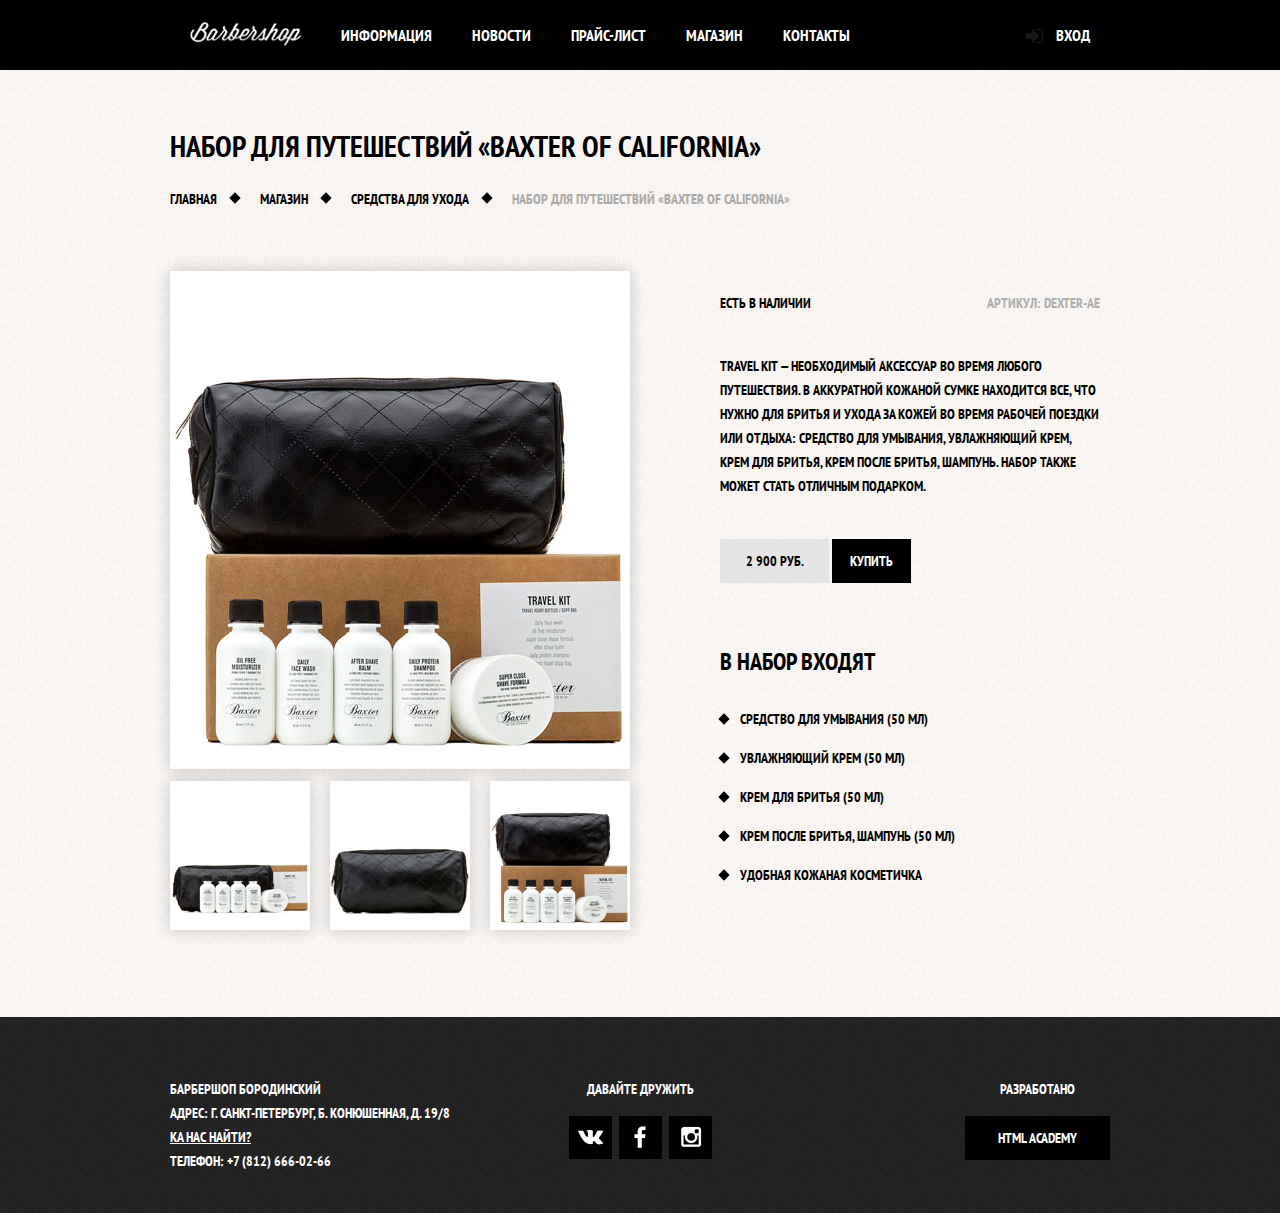
<file: item.html>
<!DOCTYPE html>
<html lang="ru">
  <head>
    <meta charset="UTF-8">
    <title>Набор для путешествий &laquo;Baxter of California&raquo;</title>
    <link rel="stylesheet" href="css/normalize.css">
    <link rel="stylesheet" href="css/style.css">
     <link href="https://fonts.googleapis.com/css?family=PT+Sans+Narrow:400,700&subset=cyrillic" rel="stylesheet">
    <script src="js/popup.js" defer></script>
  </head>
  <body class="inner-page">
    <header class="main-header">
      <div class="container clearfix">
        <nav class="main-navigation">
          <a class="logo-inner" href="index.html"><img src="img/logo-inner.png" width="111" height="24" alt="Главная" title="Главная"></a>
          <ul>
            <li>
              <a href="#">Информация</a>
            </li>
            <li>
              <a href="#">Новости</a>
            </li>
            <li>
              <a href="price.html">Прайс-лист</a>
            </li>
            <li>
              <a href="shop.html">Магазин</a>
            </li>
            <li>
              <a href="#">Контакты</a>
            </li>
          </ul>
        </nav>
        <div class="user-block">
          <a class="login" href="#">Вход</a>
        </div>
      </div>
    </header>
    <main class="container">
      <div class="inner-page-title">
        <h1>Набор для путешествий &laquo;Baxter of California&raquo;</h1>
        <ul class="breadcrumbs">
          <li><a href="index.html">Главная</a></li>
          <li><a href="shop.html">Магазин</a></li>
          <li><a href="#">Средства для ухода</a></li>
          <li class="current">Набор для путешествий &laquo;Baxter of California&raquo;</li>
        </ul>
      </div>
      <div class="inner-content">
        <div class="inner-columns clearfix">
          <div class="inner-column-left">
            <section class="content-photo">
              <img src="img/baxter-travel-kit.jpg" width="460" height="498" alt="Photo-1" title="Baxter of California">
              <img src="img/baxter-travel-kit-horizontal.jpg" width="140" height="149" alt="Photo-2" title="Baxter of California">
              <img src="img/baxter-travel-kit-bag.jpg" width="140" height="149" alt="Photo-3" title="Baxter of California">
              <img src="img/baxter-travel-kit.jpg" width="140" height="149" alt="Photo-4" title="Baxter of California">
            </section>
          </div>
          <div class="inner-column-right item-column">
            <div class="content-vendor clearfix">
              <span class="vendor-existence">Есть в наличии</span>
              <span class="vendor-code">Артикул: dexter-ae</span>
            </div>
            <section class="content-description">
              <p>Travel Kit&nbsp;&mdash; необходимый аксессуар во&nbsp;время любого путешествия. В&nbsp;аккуратной кожаной сумке находится все, что нужно для бритья и&nbsp;ухода за&nbsp;кожей во&nbsp;время рабочей поездки или отдыха: средство для умывания, увлажняющий крем, крем для бритья, крем после бритья, шампунь. Набор также может стать отличным подарком.</p>
            </section>
            <section class="content-price">
              <span class="buy-price">2 900 руб.</span>
              <button class="btn">Купить</button>
            </section>
            <section class="content-additional-info">
              <h2>В набор входят</h2>
              <ul class="custom-list-1">
                <li>Средство для умывания (50 мл)</li>
                <li>Увлажняющий крем (50 мл)</li>
                <li>Крем для бритья (50 мл)</li>
                <li>Крем после бритья, шампунь (50 мл)</li>
                <li>Удобная кожаная косметичка</li>
              </ul>
            </section>
          </div>
        </div>
      </div>
    </main>
    <footer class="main-footer">
      <div class="container clearfix">
        <section class="footer-contacts">
          Барбершоп Бородинский<br>
          Адрес: г. Санкт-Петербург, Б. Конюшенная, д. 19/8<br>
          <a href="#">Ка нас найти?</a><br>
          Телефон: +7 (812) 666-02-66
        </section>
        <section class="footer-social">
          <p>Давайте дружить</p>
          <a class="social-btn social-btn-vk" href="#">Вконтакте</a>
          <a class="social-btn social-btn-fb" href="#">Фейсбук</a>
          <a class="social-btn social-btn-inst" href="#">Инстаграмм</a>
        </section>
        <section class="footer-copyright">
          <p>Разработано</p>
          <a class="btn" href="https://htmlacademy.ru">HTML Academy</a>
        </section>
      </div>
    </footer>
    <div class="modal-content">
      <button class="modal-content-close" type="button" title="close">Закрыть</button>
      <h2 class="modal-content-title">Личный кабинет</h2>
      <p>Введите свой логин и пароль</p>
      <form action="https://echo.htmlacademy.ru" class="login-form" method="post">
        <input type="text" class="icon-user" name="login" placeholder="Логин">
        <input type="password" class="icon-password" name="password" placeholder="Пароль">
        <label class="login-checkbox">
          <input type="checkbox" name="remember">
          <span class="checkbox-indicator"></span>
          Запомните меня
        </label>
        <a class="restore" href="#">Я забыл пароль!</a>
        <button class="btn" type="submit">Войти</button>
      </form>
    </div>
    <div class="modal-content-map">
      <button class="modal-content-close" type="button" title="Закрыть">Закрыть</button>
      <div class="yandex-map">
        <iframe src="https://www.google.com/maps/embed?pb=!1m18!1m12!1m3!1d1998.598942412403!2d30.320894616125113!3d59.938796869047835!2m3!1f0!2f0!3f0!3m2!1i1024!2i768!4f13.1!3m3!1m2!1s0x4696310fca5ba729%3A0xea9c53d4493c879f!2z0JHQvtC70YzRiNCw0Y8g0JrQvtC90Y7RiNC10L3QvdCw0Y8g0YPQuy4sIDE5LCDQodCw0L3QutGCLdCf0LXRgtC10YDQsdGD0YDQsywgMTkxMTg2!5e0!3m2!1sru!2sru!4v1473660163560" width="766" height="561" frameborder="0" style="border:0" allowfullscreen></iframe>
      </div>
    </div>
    <div class="modal-overlay"></div>
  </body>
</html>
</file>
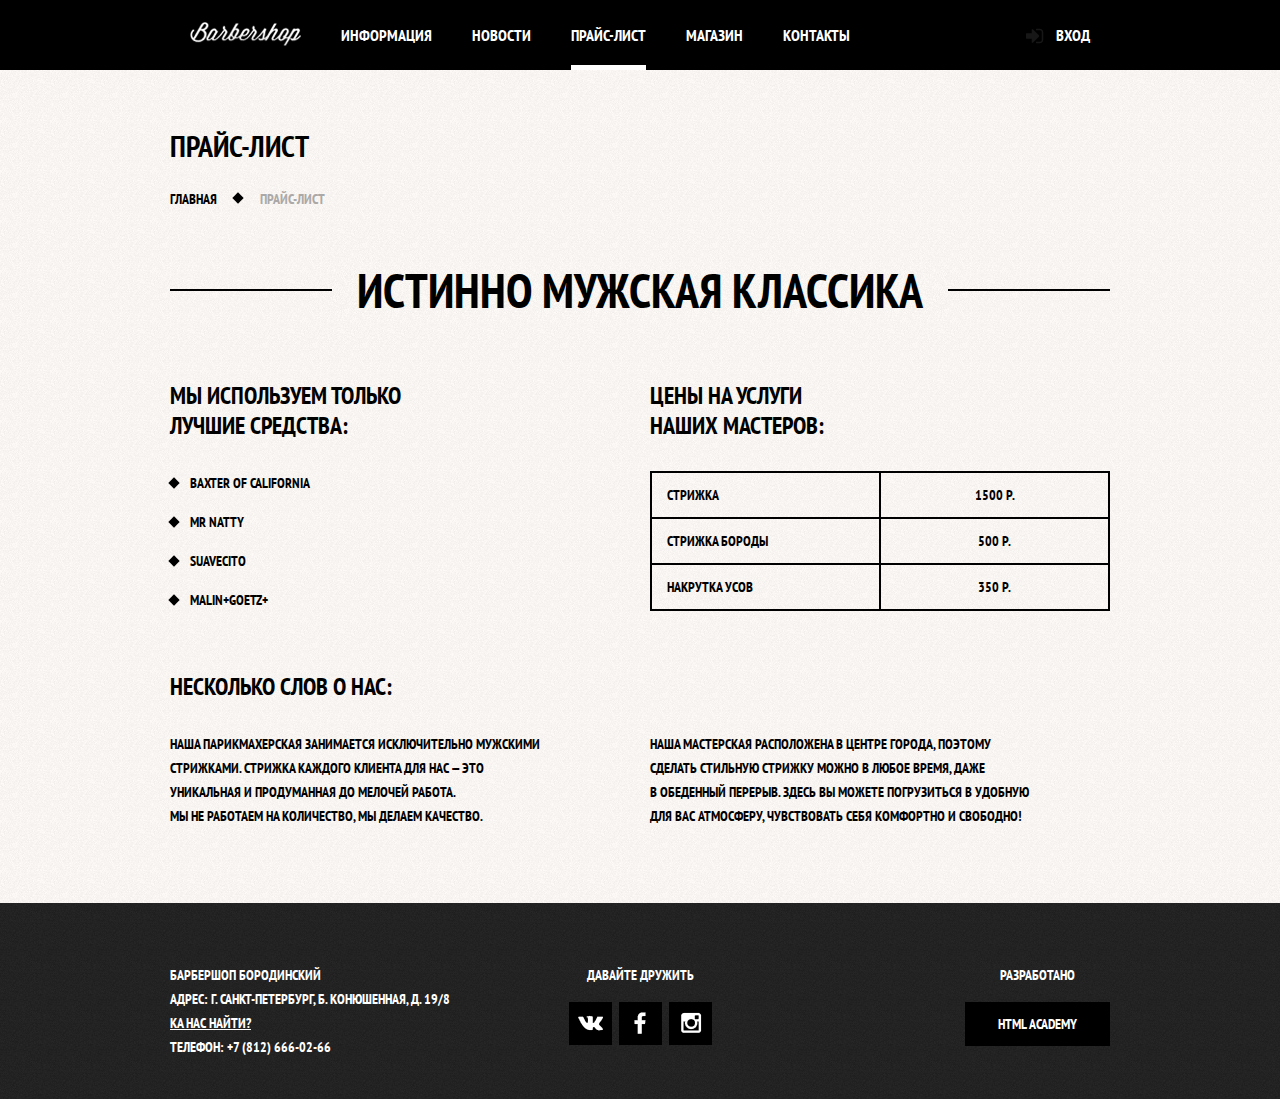
<file: price.html>
<!DOCTYPE html>
<html lang="ru">
  <head>
    <meta charset="UTF-8">
    <title>Прайс-лист</title>
    <link rel="stylesheet" href="css/normalize.css">
    <link rel="stylesheet" href="css/style.css">
    <link href="https://fonts.googleapis.com/css?family=PT+Sans+Narrow:400,700&subset=cyrillic" rel="stylesheet">
    <script src="js/popup.js" async></script>
  </head>
  <body class="inner-page">
    <header class="main-header">
      <div class="container clearfix">
        <nav class="main-navigation">
          <a class="logo-inner" href="index.html"><img src="img/logo-inner.png" width="111" height="24" alt="Главная" title="Главная"></a>
          <ul>
            <li>
              <a href="#">Информация</a>
            </li>
            <li>
              <a href="#">Новости</a>
            </li>
            <li class="active">
              <span>Прайс-лист</span>
            </li>
            <li>
              <a href="shop.html">Магазин</a>
            </li>
            <li>
              <a href="#">Контакты</a>
            </li>
          </ul>
        </nav>
        <div class="user-block">
          <a class="login" href="#">Вход</a>
        </div>
      </div>
    </header>
    <main class="container">
      <div class="inner-page-title">
        <h1>Прайс-лист</h1>
        <ul class="breadcrumbs">
          <li>
            <a href="#">Главная</a>
          </li>
          <li class="current">Прайс-лист</li>
        </ul>
      </div>
      <div class="inner-content">
        <div class="big-heading">
          <h2>Истинно мужская классика</h2>
        </div>
        <div class="inner-columns clearfix">
          <div class="inner-column-left">
            <h2>Мы&nbsp;используем только<br>лучшие средства:</h2>
            <ul class="custom-list-1">
              <li>Baxter of California</li>
              <li>Mr Natty</li>
              <li>Suavecito</li>
              <li>Malin+Goetz+</li>
            </ul>
          </div>
          <div class="inner-column-right">
            <h2>Цены на&nbsp;услуги<br>наших мастеров:</h2>
            <table class="prices-table">
              <tr>
                <td>Стрижка</td>
                <td>1500 р.</td>
              </tr>
              <tr>
                <td>Стрижка бороды</td>
                <td>500 р.</td>
              </tr>
              <tr>
                <td>Накрутка усов</td>
                <td>350 р.</td>
              </tr>
            </table>
          </div>
        </div>
        <div class="inner-columns clearfix">
          <h2>Несколько слов о&nbsp;нас:</h2>
          <div class="inner-column-left">
            <p class="short-text">Наша парикмахерская занимается исключительно мужскими стрижками. Стрижка каждого клиента для нас&nbsp;&mdash; это уникальная и&nbsp;продуманная до&nbsp;мелочей работа. Мы&nbsp;не&nbsp;работаем на&nbsp;количество, мы&nbsp;делаем качество.</p>
          </div>
          <div class="inner-column-right">
            <p class="short-text">Наша мастерская расположена в&nbsp;центре города, поэтому сделать стильную стрижку можно в&nbsp;любое время, даже в&nbsp;обеденный перерыв. Здесь вы&nbsp;можете погрузиться в&nbsp;удобную для вас атмосферу, чувствовать себя комфортно и&nbsp;свободно!</p>
          </div>
        </div>
      </div>
    </main>
    <footer class="main-footer">
      <div class="container clearfix">
        <section class="footer-contacts">
          Барбершоп Бородинский<br>
          Адрес: г. Санкт-Петербург, Б. Конюшенная, д. 19/8<br>
          <a href="#">Ка нас найти?</a><br>
          Телефон: +7 (812) 666-02-66
        </section>
        <section class="footer-social">
          <p>Давайте дружить</p>
          <a class="social-btn social-btn-vk" href="#">Вконтакте</a>
          <a class="social-btn social-btn-fb" href="#">Фейсбук</a>
          <a class="social-btn social-btn-inst" href="#">Инстаграмм</a>
        </section>
        <section class="footer-copyright">
          <p>Разработано</p>
          <a class="btn" href="https://htmlacademy.ru">HTML Academy</a>
        </section>
      </div>
    </footer>
    <div class="modal-content">
      <button class="modal-content-close" type="button" title="close">Закрыть</button>
      <h2 class="modal-content-title">Личный кабинет</h2>
      <p>Введите свой логин и пароль</p>
      <form action="https://echo.htmlacademy.ru" class="login-form" method="post">
        <input type="text" class="icon-user" name="login" placeholder="Логин">
        <input type="password" class="icon-password" name="password" placeholder="Пароль">
        <label class="login-checkbox">
          <input type="checkbox" name="remember">
          <span class="checkbox-indicator"></span>
          Запомните меня
        </label>
        <a class="restore" href="#">Я забыл пароль!</a>
        <button class="btn" type="submit">Войти</button>
      </form>
    </div>
    <div class="modal-content-map">
      <button class="modal-content-close" type="button" title="Закрыть">Закрыть</button>
      <div class="yandex-map">
        <iframe src="https://www.google.com/maps/embed?pb=!1m18!1m12!1m3!1d1998.598942412403!2d30.320894616125113!3d59.938796869047835!2m3!1f0!2f0!3f0!3m2!1i1024!2i768!4f13.1!3m3!1m2!1s0x4696310fca5ba729%3A0xea9c53d4493c879f!2z0JHQvtC70YzRiNCw0Y8g0JrQvtC90Y7RiNC10L3QvdCw0Y8g0YPQuy4sIDE5LCDQodCw0L3QutGCLdCf0LXRgtC10YDQsdGD0YDQsywgMTkxMTg2!5e0!3m2!1sru!2sru!4v1473660163560" width="766" height="561" frameborder="0" style="border:0" allowfullscreen></iframe>
      </div>
    </div>
    <div class="modal-overlay"></div>
  </body>
</html>
</file>
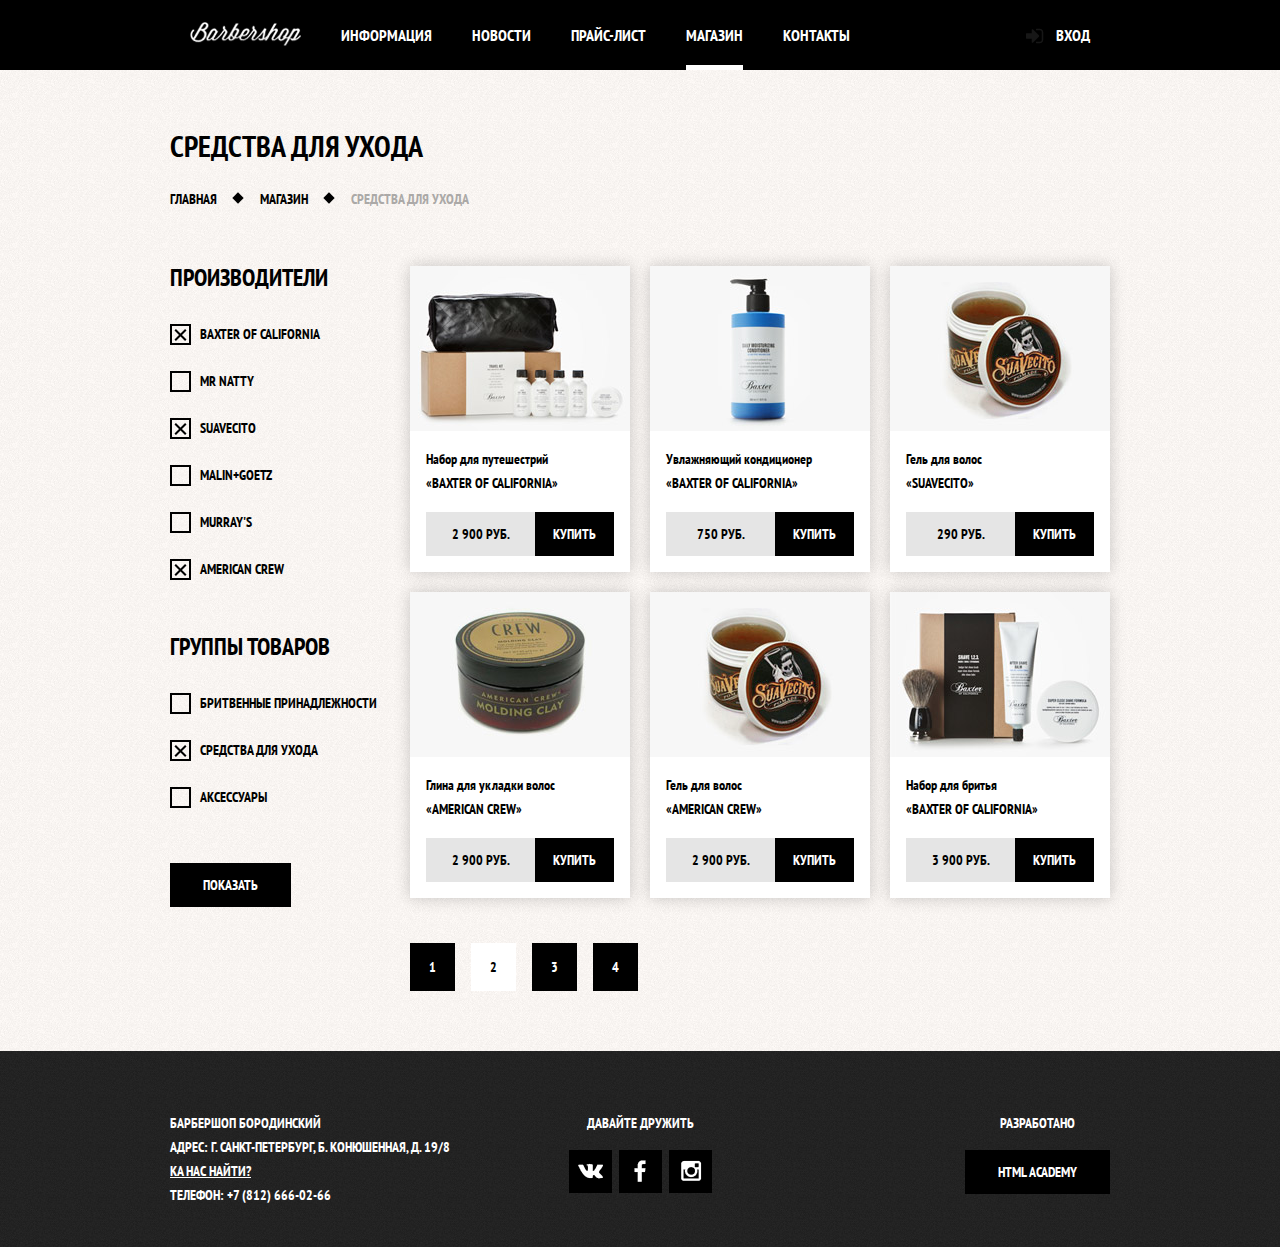
<file: shop.html>
<!DOCTYPE html>
<html lang="ru">
  <head>
    <meta charset="UTF-8">
    <title>Средства для ухода</title>
    <link rel="stylesheet" href="css/normalize.css">
    <link rel="stylesheet" href="css/style.css">
    <link href="https://fonts.googleapis.com/css?family=PT+Sans+Narrow:400,700&subset=cyrillic" rel="stylesheet">
    <script src="js/popup.js" async></script>
  </head>
  <body class="inner-page">
    <header class="main-header">
      <div class="container clearfix">
        <nav class="main-navigation">
          <a class="logo-inner" href="index.html"><img src="img/logo-inner.png" width="111" height="24" alt="Главная" title="Главная"></a>
          <ul>
            <li>
              <a href="#">Информация</a>
            </li>
            <li>
              <a href="#">Новости</a>
            </li>
            <li>
              <a href="price.html">Прайс-лист</a>
            </li>
            <li class="active">
              <span>Магазин</span>
            </li>
            <li>
              <a href="#">Контакты</a>
            </li>
          </ul>
        </nav>
        <div class="user-block">
          <a class="login" href="#">Вход</a>
        </div>
      </div>
    </header>
    <main class="container">
      <div class="inner-page-title">
        <h1>Средства для ухода</h1>
        <ul class="breadcrumbs">
          <li>
            <a href="index.html">Главная</a>
          </li>
          <li>
            <a href="#">Магазин</a>
          </li>
          <li class="current">Средства для ухода</li>
        </ul>
      </div>
      <div class="inner-content clearfix">
        <form class="catalog-selector">
          <fieldset class="selector-manufacturers">
            <legend>Производители</legend>
            <label class="selector-marker">
              <input type="checkbox" checked>
              <span class="marker-indicator"></span>
              Baxter of California
            </label>
            <label class="selector-marker">
              <input type="checkbox">
              <span class="marker-indicator"></span>
              Mr Natty
            </label>
            <label class="selector-marker">
              <input type="checkbox" checked>
              <span class="marker-indicator"></span>
              Suavecito
            </label>
            <label class="selector-marker">
              <input type="checkbox">
              <span class="marker-indicator"></span>
              Malin+Goetz
            </label>
            <label class="selector-marker">
              <input type="checkbox">
              <span class="marker-indicator"></span>
              Murray's
            </label>
            <label class="selector-marker">
              <input type="checkbox" checked>
              <span class="marker-indicator"></span>
              American Crew
            </label>
          </fieldset>
          <fieldset class="selector-group">
            <legend>Группы товаров</legend>
            <label class="selector-marker">
              <input type="radio" name="item-group" value="shaving-materials">
              <span class="marker-indicator"></span>
              Бритвенные принадлежности
            </label>
            <label class="selector-marker">
              <input type="radio" name="item-group" value="care-preparations" checked>
              <span class="marker-indicator"></span>
              Средства для ухода
            </label>
            <label class="selector-marker">
              <input type="radio" name="item-group" value="accessories">
              <span class="marker-indicator"></span>
              Аксессуары
            </label>
          </fieldset>
          <button class="btn" type="button">Показать</button>
        </form>
        <div class="catalog-gallery">
          <article class="gallery-item">
            <img src="img/shop-baxter-travel-kit.jpg" width="220" height="165" alt="Набор для путешестрий &laquo;BAXTER OF CALIFORNIA&raquo;" title="&laquo;BAXTER OF CALIFORNIA&raquo;">
            <div class="item-description">
              <h1>
                <a href="item.html"><span class="item-group">Набор для путешестрий</span> <span>&laquo;BAXTER OF CALIFORNIA&raquo;</span></a>
              </h1>
              <div class="item-buy">
                <span class="buy-price">2 900 РУБ.</span>
                <a class="btn" href="#">Купить</a>
              </div>
            </div>
          </article>
          <article class="gallery-item">
            <img src="img/shop-baxter-conditioner.jpg" width="220" height="165" alt="Увлажняющий кондиционер &laquo;BAXTER OF CALIFORNIA&raquo;" title="&laquo;BAXTER OF CALIFORNIA&raquo;">
            <div class="item-description">
              <h1>
                <a href="#"><span class="item-group">Увлажняющий кондиционер</span> <span>&laquo;BAXTER OF CALIFORNIA&raquo;</span></a>
              </h1>
              <div class="item-buy">
                <span class="buy-price">750 РУБ.</span>
                <a class="btn" href="#">Купить</a>
              </div>
            </div>
          </article>
          <article class="gallery-item">
            <img src="img/shop-suavecito-hear-gel.jpg" width="220" height="165" alt="Гель для волос &laquo;SUAVECITO&raquo;" title="&laquo;SUAVECITO&raquo;">
            <div class="item-description">
              <h1>
                <a href="#"><span class="item-group">Гель для волос</span> <span>&laquo;SUAVECITO&raquo;</span></a>
              </h1>
              <div class="item-buy">
                <span class="buy-price">290 РУБ.</span>
                <a class="btn" href="#">Купить</a>
              </div>
            </div>
          </article>
          <article class="gallery-item">
            <img src="img/shop-american-crew-hear-clay.jpg" width="220" height="165" alt="Глина для укладки волос &laquo;AMERICAN CREW&raquo;" title="&laquo;AMERICAN CREW&raquo;">
            <div class="item-description">
              <h1>
                <a href="#"><span class="item-group">Глина для укладки волос</span> <span>&laquo;AMERICAN CREW&raquo;</span></a>
              </h1>
              <div class="item-buy">
                <span class="buy-price">2 900 РУБ.</span>
                <a class="btn" href="#">Купить</a>
              </div>
            </div>
          </article>
          <article class="gallery-item">
            <img src="img/shop-suavecito-hear-gel.jpg" width="220" height="165" alt="Гель для волос &laquo;AMERICAN CREW&raquo;" title="&laquo;AMERICAN CREW&raquo;">
            <div class="item-description">
              <h1>
                <a href="#"><span class="item-group">Гель для волос</span> <span>&laquo;AMERICAN CREW&raquo;</span></a>
              </h1>
              <div class="item-buy">
                <span class="buy-price">2 900 РУБ.</span>
                <a class="btn" href="#">Купить</a>
              </div>
            </div>
          </article>
          <article class="gallery-item">
            <img src="img/shop-baxter-shaving-kit.jpg" width="220" height="165" alt="Набор для бритья &laquo;BAXTER OF CALIFORNIA&raquo;" title="&laquo;BAXTER OF CALIFORNIA&raquo;">
            <div class="item-description">
              <h1>
                <a href="#"><span class="item-group">Набор для бритья</span> <span>&laquo;BAXTER OF CALIFORNIA&raquo;</span></a>
              </h1>
              <div class="item-buy">
                <span class="buy-price">3 900 РУБ.</span>
                <a class="btn" href="#">Купить</a>
              </div>
            </div>
          </article>
          <div class="catalog-paginator">
            <a class="btn" href="#">1</a>
            <a class="btn active-page" href="#">2</a>
            <a class="btn" href="#">3</a>
            <a class="btn" href="#">4</a>
          </div>
        </div>
      </div>
    </main>
    <footer class="main-footer">
      <div class="container clearfix">
        <section class="footer-contacts">
          Барбершоп Бородинский<br>
          Адрес: г. Санкт-Петербург, Б. Конюшенная, д. 19/8<br>
          <a href="#">Ка нас найти?</a><br>
          Телефон: +7 (812) 666-02-66
        </section>
        <section class="footer-social">
          <p>Давайте дружить</p>
          <a class="social-btn social-btn-vk" href="#">Вконтакте</a>
          <a class="social-btn social-btn-fb" href="#">Фейсбук</a>
          <a class="social-btn social-btn-inst" href="#">Инстаграмм</a>
        </section>
        <section class="footer-copyright">
          <p>Разработано</p>
          <a class="btn" href="https://htmlacademy.ru">HTML Academy</a>
        </section>
      </div>
    </footer>
    <div class="modal-content">
      <button class="modal-content-close" type="button" title="close">Закрыть</button>
      <h2 class="modal-content-title">Личный кабинет</h2>
      <p>Введите свой логин и пароль</p>
      <form action="https://echo.htmlacademy.ru" class="login-form" method="post">
        <input type="text" class="icon-user" name="login" placeholder="Логин">
        <input type="password" class="icon-password" name="password" placeholder="Пароль">
        <label class="login-checkbox">
          <input type="checkbox" name="remember">
          <span class="checkbox-indicator"></span>
          Запомните меня
        </label>
        <a class="restore" href="#">Я забыл пароль!</a>
        <button class="btn" type="submit">Войти</button>
      </form>
    </div>
    <div class="modal-content-map">
      <button class="modal-content-close" type="button" title="Закрыть">Закрыть</button>
      <div class="yandex-map">
        <iframe src="https://www.google.com/maps/embed?pb=!1m18!1m12!1m3!1d1998.598942412403!2d30.320894616125113!3d59.938796869047835!2m3!1f0!2f0!3f0!3m2!1i1024!2i768!4f13.1!3m3!1m2!1s0x4696310fca5ba729%3A0xea9c53d4493c879f!2z0JHQvtC70YzRiNCw0Y8g0JrQvtC90Y7RiNC10L3QvdCw0Y8g0YPQuy4sIDE5LCDQodCw0L3QutGCLdCf0LXRgtC10YDQsdGD0YDQsywgMTkxMTg2!5e0!3m2!1sru!2sru!4v1473660163560" width="766" height="561" frameborder="0" style="border:0" allowfullscreen></iframe>
      </div>
    </div>
    <div class="modal-overlay"></div>
  </body>
</html>
</file>
<file: css/style.css>
body {
    min-width: 960px;

    font-weight: 700;
    font-size: 14px;
    line-height: 24px;
    font-family: 'PT Sans Narrow', Arial sans-serif;
    text-transform: uppercase;

    background: url(../img/bg-content.jpg) no-repeat center top #000;
    color: #fff;
}

.inner-page {
  color: #000000;

  background: #f8f3f0 url("../img/bg-pattern.jpg") repeat;
}

.container {
    width: 940px;
    padding: 0 10px;
    margin: 0 auto;
}

.clearfix::after {
    content: "";
    display: table;
    clear: both;
}

.main-header {
    margin-bottom: 60px;

    color: #fff;

    background-color: #000;
}

.inner-page .main-header {
  margin-bottom: 55px;
}

.main-navigation {
    width: 780px;
    float: left;
}

.main-navigation ul {
    margin: 0;
    padding: 0;

    list-style: none;
    font-size: 0;
}

.main-navigation li {
    display: inline-block;

    vertical-align: top;
    font-size: 16px;
    line-height: 20px;
}

.main-navigation a {
    display: block;
    padding: 25px 20px;

    color: #fff;

    text-decoration: none;
}

.main-navigation a:hover {
    background: #242424;
}

.main-navigation .logo-inner {
  float: left;
  width: 111px;
  height: 20px;
  padding-top: 22px;
}

.main-navigation .logo-inner:hover {
  background: none;
}

.main-navigation .logo-inner img {
  width: 111px;
  height: 24px;
}

.main-navigation .active {
  position: relative;

  background-color: none;
}

.main-navigation .active a:hover {
  background: none;
}

.main-navigation .active::after {
  content: "";
  position: absolute;
  right: 20px;
  bottom: 0;
  left: 20px;

  height: 5px;

  background-color: #ffffff;
}

.main-navigation .active span {
  display: block;
  padding: 25px 20px;
}

.user-block {
    max-width: 140px;
    float: right;
}

.login {
    /*Блочная модель*/
    position: relative;
    display: inline-block;
    padding: 25px 20px;
    padding-left: 50px;

    /*Типографика*/
    font-size: 16px;
    line-height: 20px;
    vertical-align: top;

    /*Оформление*/
    color: #fff;
    text-decoration: none;
}

.login:hover {
    background-color: #242424;
}

.login::before {
    content: "";
    position: absolute;
    top: 28px;
    left: 20px;

    width: 18px;
    height: 18px;

    background: url("../img/icons.png") no-repeat;
    opacity: 0.3;
}

.login:hover::before {
    opacity: 1;
}

.index-logo {
    width: 368px;
    height: 204px;
    margin: 0 auto;
    margin-bottom: 25px;
}

.index-logo img {
    width: 368px;
    height: 204px;
}

h1 {
  margin-bottom: 25px;
}

.services-title {
  margin-bottom: 60px;

  text-align: center;
}

.features {
    margin-bottom: 80px;
}

.features-item {
    width: 300px;
    margin-right: 20px;
    float: left;

    text-align: center;
}

.features-item:last-child {
    margin-right: 0;
}

.features-name {
    position: relative;

    display: block;
    margin-bottom: 30px;
    padding-bottom: 35px;

    font-size: 30px;
    line-height: 42px;
}

.features-item p {
    margin: 10px;
    margin-bottom: 0;
}

.features-name::after {
    content: "";
    position: absolute;
    bottom: 0;
    left: 50%;

    display: block;
    width: 20px;
    height: 20px;
    margin-left: -10px;

    background-color: #fff;
    transform: rotate(45deg);
}

.index-content {
    padding: 50px 80px;
    margin-bottom: 35px;

    background:
        url("../img/block-divider.png") no-repeat center,
        url("../img/bg-pattern.jpg") #f8f5f2;
    color: #000;
}

.index-content-left {
    width: 380px;
    float: left;
}

.index-content-right {
    width: 300px;
    float: right;
}

.index-content-title {
    margin: 0;
    margin-bottom: 25px;

    font-size: 30px;
    line-height: 42px;
}

.index-content p {
    margin: 0;
    margin-bottom: 25px;
}

.news-preview {
    margin: 0;
    padding: 0;
    padding-right: 35px;

    list-style: none;
}

.news-preview li {
    margin-bottom: 25px;
}

.news-preview p {
    margin-bottom: 0;
}

.news-preview time {
    text-transform: none;
    font-weight: 400;
}

.btn {
    display: inline-block;
    margin-right: 16px;
    padding: 10px 33px;

    font-weight: 700;
    font-size: 14px;
    line-height: 24px;
    font-family: "PT Sans Narrow", Arial, sans-serif;
    vertical-align: top;
    text-align: center;
    color: #fff;
    text-transform: uppercase;
    text-decoration: none;

    background-color: #000;
    border: none;
    outline: none;
    cursor: pointer;
}

.btn:hover,
.btn:active {
    background-color: #663d15;
}

.btn.disabled,
.btn:disabled {
    cursor: default;
    opacity: 0.5;
}

.btn.disabled:hover,
.btn:disabled:hover {
    background-color: #000;
}

.gallery {
    position: relative;

    height: 260px;
}

.gallery-content {
    height: 164px;
    margin: 0;

    background-color: #ccc;
    border: 7px solid #fff;
}

.gallery-content img {
    width: 286px;
    height: 164px;
}

.gallery .btn {
    position: absolute;
    bottom: 0;

    width: 140px;
    margin: 0;
}

.gallery-prev {
    left: 0;
}

.gallery-next {
    right: 0;
}

.appointment-form input {
    float: left;
    width: 106px;
    margin-right: 20px;
    margin-bottom: 20px;
    padding: 7px 15px;

    font-size: 14px;
    line-height: 24px;
    font-family: "PT Sans Narrow", Arial, sans-serif;
    color: #000;
    text-transform: uppercase;

    background-color: #f9f6f3;
    border: 2px solid #000;
    outline: none;
}

.appointment-form input:nth-child(2n) {
    margin-right: 0;
}

.appointment-form input:focus {
    border: 2px solid #663d15;
}

.appointment-form input:nth-child(2n) {
    margin-right: 0;
}

.appointment-form .btn {
    clear: both;
    width: 100%;
}

/*Стили внутренних страниц*/

.inner-page-title {
  margin-bottom: 55px;
}

.inner-page-title h1 {
  margin: 0;
  margin-bottom: 20px;
  padding: 0;

  font-size: 30px;
  line-height: 42px;
}

.breadcrumbs {
  margin: 0;
  padding: 0;

  list-style: none;
}

.breadcrumbs li {
  position: relative;

  display: inline;
  padding-right: 40px;
}

.breadcrumbs li::after {
  content: "";
  position: absolute;
  top: 4px;
  right: 18px;

  width: 8px;
  height: 8px;

  background-color: #000000;
  transform: rotate(45deg);
}

.breadcrumbs a {
  color: #000000;
  text-decoration: none;
}

.breadcrumbs a:hover {
  text-decoration: underline;
}

.breadcrumbs .current {
  color: #aba9a7;
}

.breadcrumbs .current::after {
  display: none;
}

/*Общие стили для контентных тегов*/

.inner-content {
  margin-bottom: 75px;
}

.inner-content h2 {
  margin-top: 60px;
  margin-bottom: 30px;

  font-size: 24px;
  line-height: 30px;
}

.inner-content h3 {
  margin-top: 60px;
  margin-bottom: 30px;

  font-size: 20px;
  line-height: 24px;
}

.inner-content h2 + h3 {
  margin-top: 30px;
}

.inner-content p {
  margin: 14px 0;
}

.inner-content table {
  border-collapse: collapse;
}

.inner-content td {
  padding: 10px 15px;

  border: 2px solid #000000;
}

/*Особые стили для контентных тегов */

.big-heading {
  margin-top: 55px;
  margin-bottom: 65px;

  text-align: center;
}

.big-heading h2 {
  position: relative;
  z-index: 2;

  display: inline-block;
  margin: 0;
  padding: 0 25px;

  vertical-align: top;
  font-size: 48px;
  line-height: 48px;
  text-align: center;

  background: #f8f3f0 url("../img/bg-pattern.jpg") repeat;
}

.big-heading::after {
  content: "";
  position: relative;
  top: -25px;
  z-index: 1;

  display: block;

  border-bottom: 2px solid #000000;
}

.custom-list-1 {
  margin: 14px 0;
  padding: 0;

  list-style: none;
}

.custom-list-1 li {
  position: relative;

  margin-bottom: 15px;
  padding-left: 20px;
}

.custom-list-1 li::before {
  content: "";
  position: absolute;
  top: 8px;
  left: 0;

  width: 8px;
  height: 8px;

  background-color: #000000;
  transform: rotate(45deg);
}

.prices-table {
  width: 100%;
}

.prices-table td {
  width: 50%;
}

.prices-table td:last-child {
  text-align: center;
}

.catalog-selector {
  float: left;
  width: 220px;
  margin-right: 20px;
}

.catalog-gallery {
  float: left;
  width: 700px;

  font-size: 0;
}

.catalog-gallery .gallery-item {
  display: inline-block;
  width: 220px;
  margin-right: 20px;
  margin-bottom: 20px;

  background: #fff;
  box-shadow: 0 0 15px rgba(0, 1, 1, 0.2);
}

.catalog-gallery .gallery-item:nth-child(3n) {
  margin-right: 0;
}

.catalog-gallery .item-description {
  padding: 16px;
}

.gallery-item img {
  display: block;
}

.gallery-item h1 {
  margin: 0;
  margin-bottom: 17px;

  font-size: 14px;
}

.gallery-item h1 a {
  display: block;

  font-size: 14px;
  text-decoration: none;
  color: inherit;
}

.gallery-item .item-group {
  display: block;

  text-transform: none;
}

.gallery-item .item-buy {
  font-size: 0;
}

.gallery-item .buy-price,
.content-price .buy-price {
  display: inline-block;
  width: 109px;
  height: 44px;

  text-align: center;
  vertical-align: middle;
  line-height: 44px;
  font-size: 14px;

  background: #e5e5e5;
}

.item-buy .btn,
.content-price .btn {
  padding-left: 18px;
  padding-right: 18px;
  margin: 0;

  font-size: 14px;
}

.catalog-selector legend {
  margin-bottom: 32px;

  font-size: 24px;
}

.catalog-selector fieldset {
  margin: 0;
  margin-bottom: 54px;
  padding: 0;

  border: none;
}

.catalog-selector label {
  display: block;
  margin-bottom: 23px;
}

.catalog-selector label:last-child {
  margin-bottom: 0;
}

.catalog-paginator {
  margin-top: 25px;
  margin-bottom: -15px;
}

.catalog-paginator .btn {
  padding: 12px 19px;

  font-size: 14px;
}

.catalog-paginator .btn:hover,
.catalog-paginator .active-page {
  color: #000;
  background: #fff;
}

.catalog-paginator .active-page {
  cursor: auto;
}

.selector-marker input[type="checkbox"],
.selector-marker input[type="radio"] {
  display: none;
}

.selector-marker {
  position: relative;

  padding-left: 30px;

  cursor: pointer;
}

.selector-marker:hover {
  color: #663d15;
}

.selector-marker input[type="checkbox"] + .marker-indicator,
.selector-marker input[type="radio"] + .marker-indicator {
  position: absolute;
  top: 2px;
  left: 0;

  width: 17px;
  height: 17px;

  border: 2px solid #000000;
}

.selector-marker input[type="checkbox"]:checked + .marker-indicator::before,
.selector-marker input[type="checkbox"]:checked + .marker-indicator::after,
.selector-marker input[type="radio"]:checked + .marker-indicator::before,
.selector-marker input[type="radio"]:checked + .marker-indicator::after {
  content: "";
  position: absolute;
  top: 8px;
  left: 1px;

  width: 15px;
  height: 2px;

  background-color: #000000;
}

.selector-marker input[type="checkbox"]:checked + .marker-indicator::before,
.selector-marker input[type="radio"]:checked + .marker-indicator::before {
  transform: rotate(45deg);
}

.selector-marker input[type="checkbox"]:checked + .marker-indicator::after,
.selector-marker input[type="radio"]:checked + .marker-indicator::after {
  transform: rotate(-45deg);
}

.content-photo {
  font-size: 0;
}

.content-photo img {
  margin-right: 20px;

  box-shadow: 0 0 15px rgba(0, 1, 1, 0.2);
}

.content-photo img:first-child,
.content-photo img:last-child {
  margin-right: 0;
}

.content-vendor {
  margin-bottom: 39px;
}

.inner-content .vendor-existence {
  float: left;
}

.inner-content .vendor-code {
  float: right;

  color: #aeaeae;
}

.content-description {
  margin-bottom: 41px;
}

.content-price {
  margin-bottom: 64px;
}

.content-additional-info h2 {
  font-size: 24px;
}

/* Колонки для контента */

.inner-columns {
  margin: 60px 0;
}

.inner-column-left,
.inner-column-right {
  width: 460px;
}

.inner-column-left {
  float: left;
}

.inner-column-right {
  float: right;
}

.inner-column-left *:first-child,
.inner-column-right *:first-child {
  margin-top: 0;
}

.inner-column-left *:last-child,
.inner-column-right *:last-child {
  margin-bottom: 0;
}

.item-column {
  width: 380px;
  padding: 20px 10px;
}



.short-text {
  padding-right: 80px;
}

.main-footer {
    padding-top: 60px;
    padding-bottom: 40px;
    margin-top: 60px;

    color: #fff;
    background: url("../img/footer-bg-pattern.jpg") #252525;
}

.footer-contacts {
    width: 320px;
    float: left;
    margin-right: 60px;
}

.footer-contacts a {
    color: #fff;
}

.footer-contacts a:hover {
    text-decoration: none;
}

.footer-social {
    width: 180px;
    float: left;

    text-align: center;
}

.footer-social p {
    margin: 0;
    margin-bottom: 15px;
}

.social-btn {
    display: inline-block;
    width: 43px;
    height: 43px;
    margin: 0 2px;

    font-size: 0;
    vertical-align: top;
    text-decoration: none;

    background: url("../img/icons.png") no-repeat #000;
}

.social-btn:hover {
    background-color: #fff;
}

.social-btn-vk {
    background-position: 9px -23px;
}

.social-btn-vk:hover {
    background-position: 9px -60px;
}

.social-btn-fb {
    background-position: 15px -98px;
}

.social-btn-fb:hover {
    background-position: 15px -140px;
}

.social-btn-inst {
    background-position: 12px -182px;
}

.social-btn-inst:hover {
    background-position: 12px -223px;
}

.footer-copyright {
    max-width: 180px;
    float: right;
}

.footer-copyright p {
    margin: 0;
    margin-bottom: 15px;

    text-align: center;
}

.footer-copyright .btn {
    margin-right: 0;
}

.footer-copyright .btn:hover {
    background-color: #fff;
    color: #000;
}

/* Всплывающая форма */

.modal-content {
  position: fixed;
  top: 120px;
  left: 50%;
  z-index: 30;

  display: none;
  width: 300px;
  padding: 50px 80px;
  margin-left: -230px;

  color: #000000;
  background: #f8f3f0 url("../img/bg-pattern.jpg");
  box-shadow: 0 30px 50px rgba(0, 0, 0, 0.7);
}

.modal-content-show {
  display: block;
  
  animation: bounce 0.6s;
}

.modal-error {
  animation: shake 0.6s;
}

.modal-content-map {
  position: fixed;
  top: 50%;
  left: 50%;
  z-index: 30;

  display: none;
  width: 766px;
  height: 561px;

  background: #e9e5dc;
  border: 7px solid white;
  box-shadow: 0 30px 50px rgba(0, 0, 0, 0.7);

  transform: translate(-50%, -50%);
}

.modal-content-map-show {
  display: block;
}

.modal-overlay {
  position: fixed;
  top: 0;
  left: 0;
  z-index: 20;

  display: none;
  width: 100%;
  height: 100%;

  background: rgba(0, 0, 0, 0.5);
}

.modal-overlay-show {
  display: block;
}

.modal-content-close {
  position: absolute;
  top: 0;
  right: -34px;

  width: 22px;
  height: 22px;

  font-size: 0;

  background-color: transparent;
  border: 0;
  outline: 0;
  cursor: pointer;
}

.modal-content-close::before,
.modal-content-close::after {
  content: "";
  position: absolute;
  top: 10px;
  left: 2px;

  width: 19px;
  height: 3px;
  background-color: #d0d0d0;
  border-radius: 1px;
}

.modal-content-close::before {
  transform: rotate(45deg);
}

.modal-content-close::after {
  transform: rotate(-45deg);
}

.modal-content h2 {
  margin: 0;
  margin-bottom: 20px;

  font-size: 30px;
  line-height: 42px;
}

.modal-content p {
  margin: 0;
  margin-bottom: 14px;
}

.modal-content .login-form {
  margin-top: 30px;
  margin-bottom: 10px;
}

.login-form input[type="text"],
.login-form input[type="password"] {
  width: 236px;
  margin: 0;
  margin-bottom: 10px;
  padding: 10px 20px;
  padding-right: 40px;

  font-size: 14px;
  line-height: 24px;
  font-family: "PT Sans Narrow", "Arial", sans-serif;
  color: #000000;
  text-transform: uppercase;

  background-color: #f9f6f3;
  border: 2px solid #000000;
  outline: none;
}

.login-form input:focus {
  border-color: #663d15;
}

.login-form input.icon-user {

}

.login-form input.icon-password {

}

.login-form .restore {
  float: right;

  color: #000000;
}

.login-form .btn {
  width: 100%;
  margin-top: 15px;
}

.login-checkbox input[type="checkbox"] {
  display: none;
}

.login-checkbox {
  position: relative;

  padding-left: 30px;

  cursor: pointer;
}

.login-checkbox:hover {
  color: #663d15;
}

.login-checkbox input[type="checkbox"] + .checkbox-indicator {
  position: absolute;
  top: -3px;
  left: 0;

  width: 17px;
  height: 17px;

  border: 2px solid #000000;
}

.login-checkbox input[type="checkbox"]:checked + .checkbox-indicator::before,
.login-checkbox input[type="checkbox"]:checked + .checkbox-indicator::after {
  content: "";
  position: absolute;
  top: 8px;
  left: 1px;

  width: 15px;
  height: 2px;

  background-color: #000000;
}

.login-checkbox input[type="checkbox"]:checked + .checkbox-indicator::before {
  transform: rotate(45deg);
}

.login-checkbox input[type="checkbox"]:checked + .checkbox-indicator::after {
  transform: rotate(-45deg);
}

/*Анимация*/

@keyframes bounce {
  0% {
    transform: translateY(-2000px);
  }

  70% {
    transform: translateY(30px);
  }

  90% {
    transform: translateY(-10px);
  }

  100% {
    transform: translateY(0);
  }
}

@keyframes shake {
  0, 100% {
    transform: translateX(0);
  }

  10%, 30%, 50%, 70%, 90% {
    transform: translateX(-10px);
  }

  20%, 40%, 60%, 80% {
    transform: translateX(10px);
  }
}
</file>
